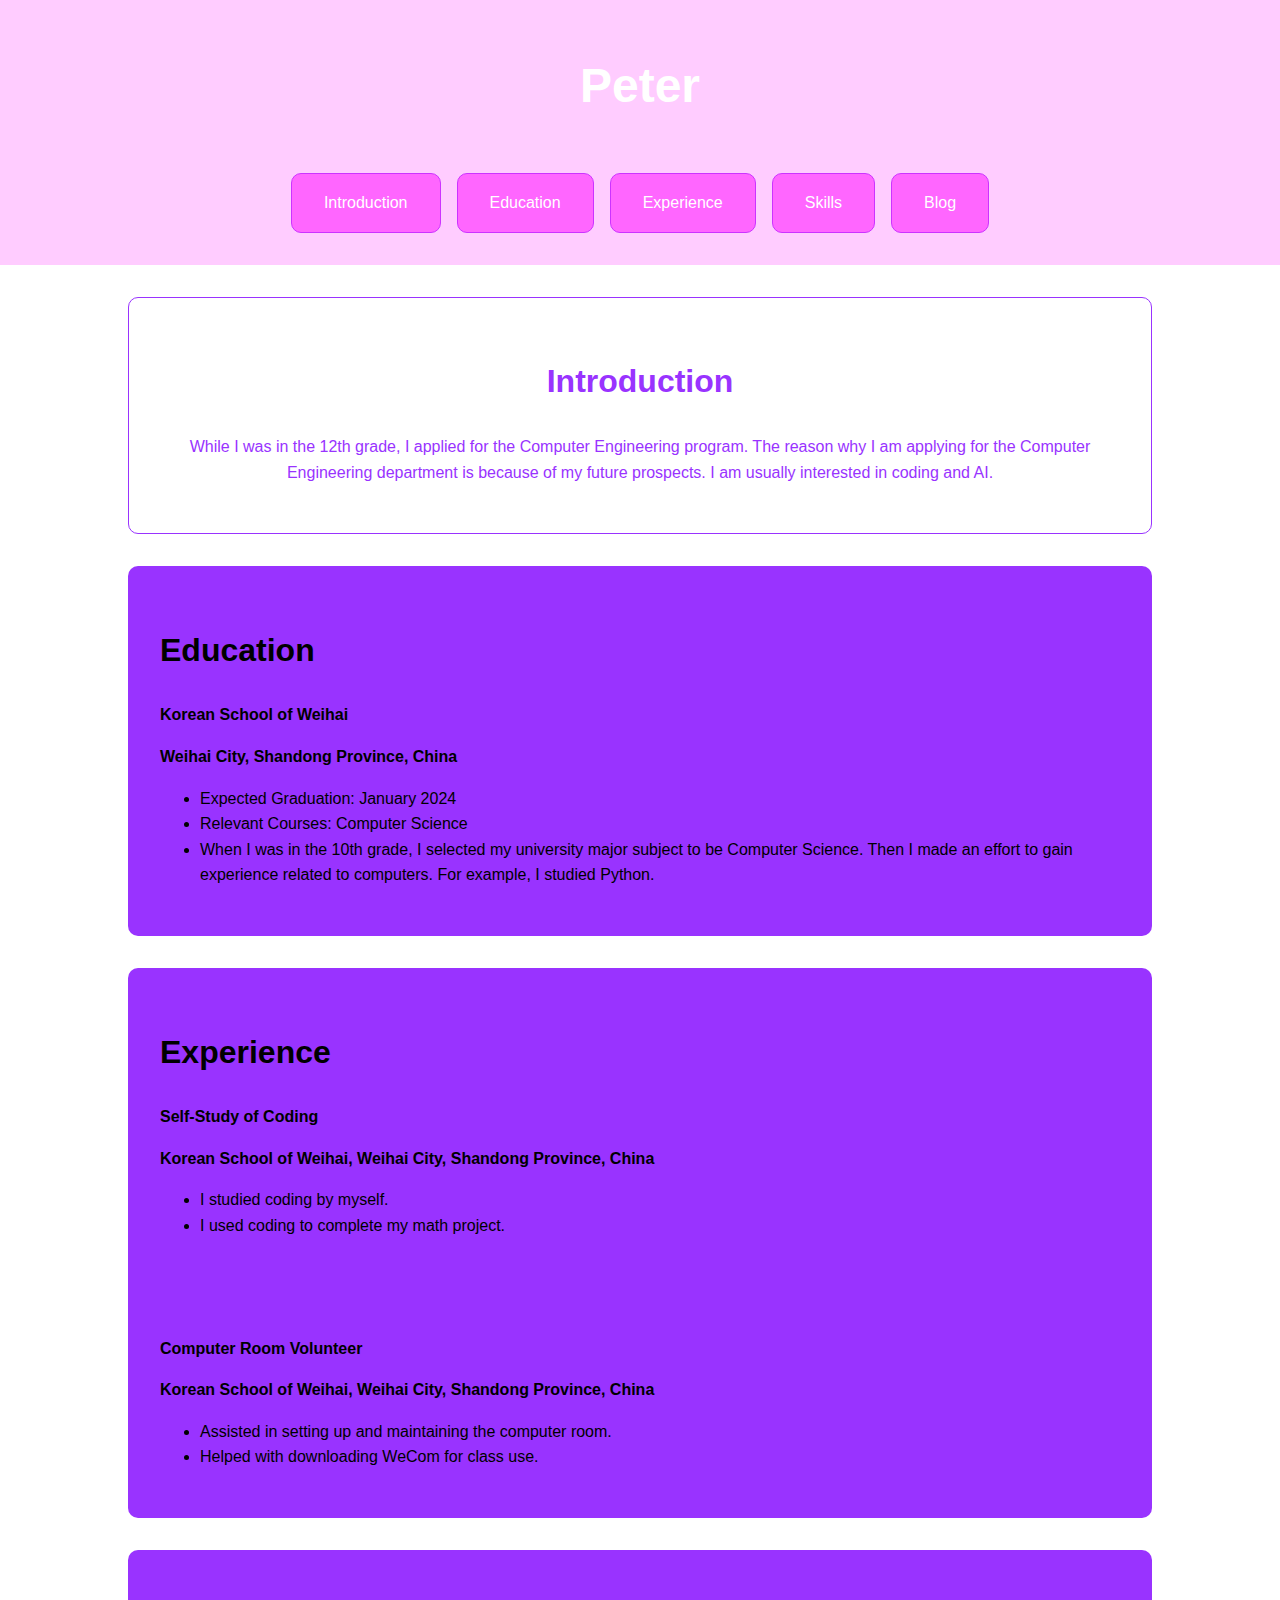
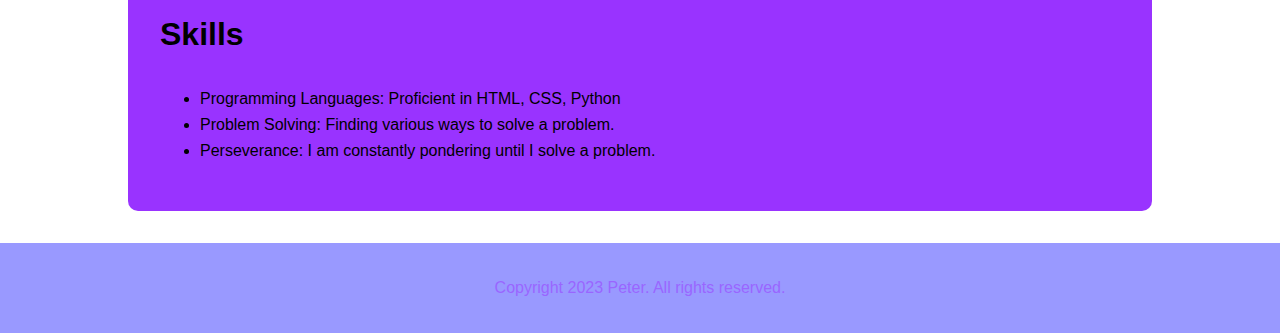
<file: index.html>
<!DOCTYPE html>
<html>

<head>
    <meta name="description" content="My personal website.">
    <meta name="author" content="Peter">
    <title>Peter</title>
    <link rel="stylesheet" type="text/css" href="styles.css">
</head>

<body>
    <header>
        <h1>Peter</h1>
        <nav>
            <a href="#introduction">Introduction</a>
            <a href="#education">Education</a>
            <a href="#experience">Experience</a>
            <a href="#skills">Skills</a>
            <a href="blog.html">Blog</a>
        </nav>
    </header>

    <main>
        <section id="introduction" class="introduction">
            <h2>Introduction</h2>
            <p>While I was in the 12th grade, I applied for the Computer Engineering program. The reason why I am applying for the Computer Engineering department is because of my future prospects. I am usually interested in coding and AI.</p>
        </section>

        <section id="education" class="regular-block">
            <h2>Education</h2>
            <div>
                <p><b>Korean School of Weihai</b></p>
                <p><b>Weihai City, Shandong Province, China</b></p>
                <ul>
                    <li>Expected Graduation: January 2024</li>
                    <li>Relevant Courses: Computer Science</li>
                    <li>When I was in the 10th grade, I selected my university major subject to be Computer Science. Then I made an effort to gain experience related to computers. For example, I studied Python.</li>
                </ul>
            </div>
        </section>

        <section id="experience" class="regular-block">
            <h2>Experience</h2>
            <div class="first">
                <p><b>Self-Study of Coding</b></p>
                <p><b>Korean School of Weihai, Weihai City, Shandong Province, China</b></p>
                <ul>
                    <li>I studied coding by myself.</li>
                    <li>I used coding to complete my math project.</li>
                </ul>
            </div>
            <div class="last">
                <p><b>Computer Room Volunteer</b></p>
                <p><b>Korean School of Weihai, Weihai City, Shandong Province, China</b></p>
                <ul>
                    <li>Assisted in setting up and maintaining the computer room.</li>
                    <li>Helped with downloading WeCom for class use.</li>
                </ul>
            </div>
        </section>

        <section id="skills" class="regular-block">
            <h2>Skills</h2>
            <ul>
                <li>Programming Languages: Proficient in HTML, CSS, Python</li>
                <li>Problem Solving: Finding various ways to solve a problem.</li>
                <li>Perseverance: I am constantly pondering until I solve a problem.</li>
            </ul>
        </section>
    </main>

    <footer>
        <p>Copyright 2023 Peter. All rights reserved.</p>
    </footer>
</body>

</html>
</file>
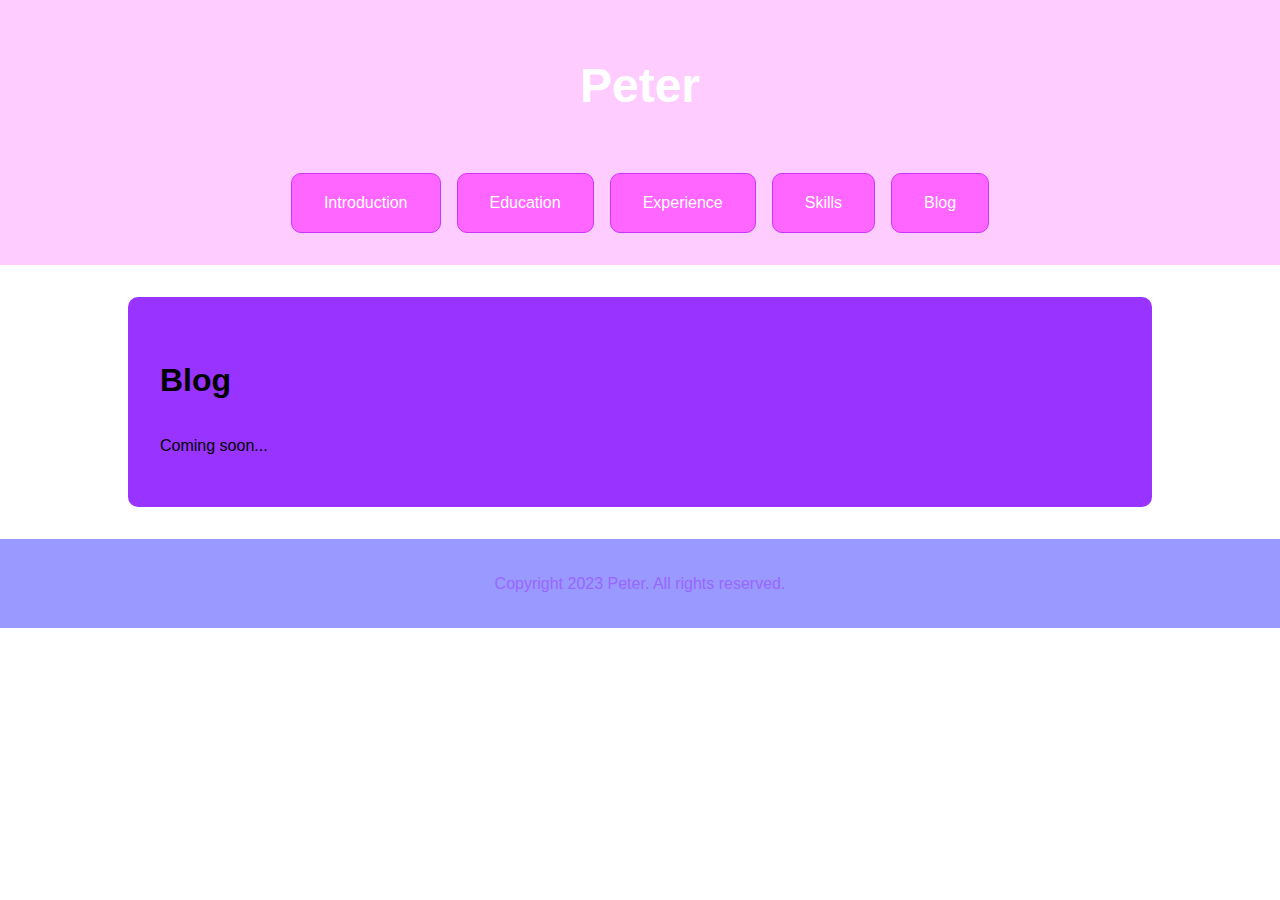
<file: blog.html>
<!DOCTYPE html>
<html>

<head>
    <meta name="description" content="My personal website.">
    <meta name="author" content="Peter">
    <title>Blog - Peter</title>
    <link rel="stylesheet" type="text/css" href="styles.css">
</head>

<body>
    <header>
        <h1>Peter</h1>
        <nav>
            <a href="index.html#introduction">Introduction</a>
            <a href="index.html#education">Education</a>
            <a href="index.html#experience">Experience</a>
            <a href="index.html#skills">Skills</a>
            <a href="blog.html">Blog</a>
        </nav>
    </header>

    <main>
        <section id="blog" class="regular-block">
            <h2>Blog</h2>
            <p>Coming soon...</p>
        </section>
    </main>

    <footer>
        <p>Copyright 2023 Peter. All rights reserved.</p>
    </footer>
</body>

</html>
</file>
<file: styles.css>
body {
    background-color: #ffffff;
    font-family: Arial, sans-serif;
    font-size: 16px;
    line-height: 1.6;
    margin: 0;
    padding: 0;
}

h1 {
    font-family: Arial, sans-serif;
    font-size: 48px;
}

h2 {
    font-family: Arial, sans-serif;
    font-size: 32px;
}

header {
    background-color: #ffccff;
    color: #ffffff;
    padding: 1rem 0;
    text-align: center;
}

nav {
    display: flex;
    gap: 1rem;
    justify-content: center;
    padding: 1rem 0;
}

nav a {
    background-color: #ff66ff;
    border: 1px solid #cc33ff;
    border-radius: 10px;
    color: #ffffff;
    padding: 1rem 2rem;
    text-decoration: none;
    transition: 0.5s;
}

nav a:hover {
    background-color: #ff33cc;
    border: 1px solid #cc66ff;
    color: #fffff3;
}

footer {
    background-color: #9999ff;
    color: #9966ff;
    padding: 1rem 0;
    text-align: center;
}

main {
    margin: 0 auto;
    width: 80%;
}

.introduction {
    border: 1px solid #9933ff;
    border-radius: 10px;
    margin: 2rem 0;
    padding: 2rem;
    text-align: center;
    color: #9933ff;
}

.regular-block {
    background: #9933ff;
    border-radius: 10px;
    margin: 2rem 0;
    padding: 2rem;
    transition: 0.5s;
}

.regular-block:hover {
    box-shadow: 0 0 25px #9933ff;
}

.first {
    border-bottom: 1px dotted #9933ff;
    padding-bottom: 2rem;
}

.last {
    padding-top: 2rem;
}
</file>
